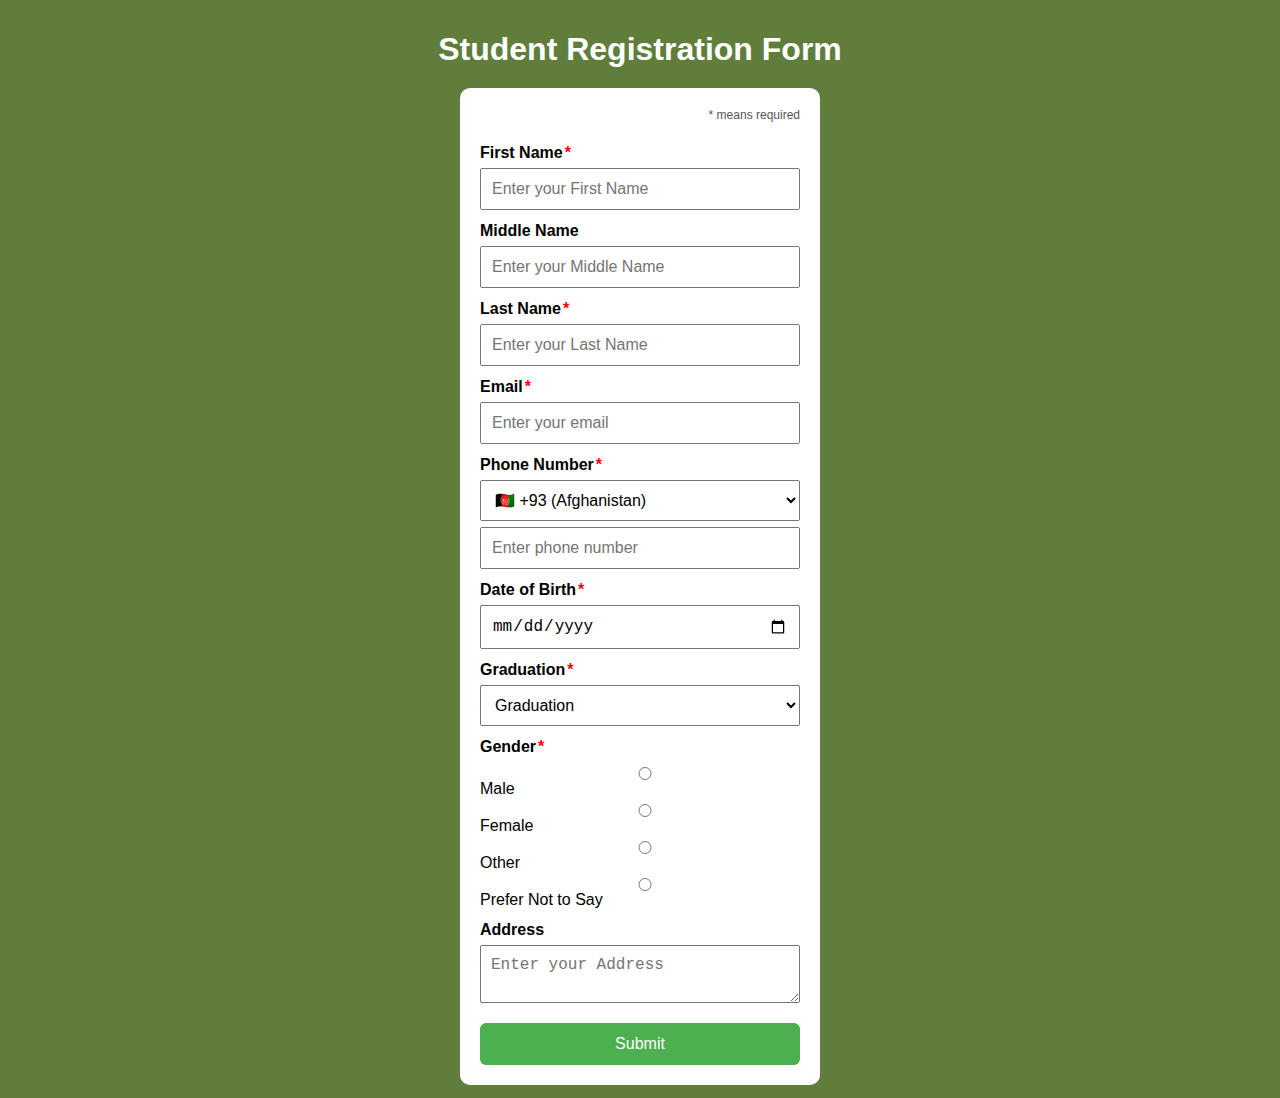
<file: index.html>
<!DOCTYPE html>
<html lang="en">
<head>
    <meta name="viewport" content="width=device-width, initial-scale=1.0">
    <title>Student Registration Form</title>
    <link rel="stylesheet" href="style.css">
</head>

<body>

<h1>Student Registration Form</h1>


<form class="registration-form">
    <div class="disclaimer"><span class="required">*</span> means required</div>

<label>First Name<span class="required">*</span></label>
<input type="text"  placeholder="Enter your First Name" required>

<label>Middle Name</label>
<input type="text"  placeholder="Enter your Middle Name" Optional>

<label>Last Name<span class="required">*</span></label>
<input type="text"  placeholder="Enter your Last Name" required>

<label>Email<span class="required">*</span></label>
<input type="email"  placeholder="Enter your email" required>

<label>Phone Number<span class="required">*</span></label>

<div class="phone-container">
    <select name="country-code" required>
       +1 (USA)</option>
        <option value="+93">🇦🇫 +93 (Afghanistan)</option>
        <option value="+355">🇦🇱 +355 (Albania)</option>
        <option value="+213">🇩🇿 +213 (Algeria)</option>
        <option value="+376">🇦🇩 +376 (Andorra)</option>
        <option value="+244">🇦🇴 +244 (Angola)</option>
        <option value="+54">🇦🇷 +54 (Argentina)</option>
        <option value="+374">🇦🇲 +374 (Armenia)</option>
        <option value="+61">🇦🇺 +61 (Australia)</option>
        <option value="+43">🇦🇹 +43 (Austria)</option>
        <option value="+994">🇦🇿 +994 (Azerbaijan)</option>

        <option value="+973">🇧🇭 +973 (Bahrain)</option>
        <option value="+880">🇧🇩 +880 (Bangladesh)</option>
        <option value="+32">🇧🇪 +32 (Belgium)</option>
        <option value="+55">🇧🇷 +55 (Brazil)</option>
        <option value="+359">🇧🇬 +359 (Bulgaria)</option>

        <option value="+1">🇨🇦 +1 (Canada)</option>
        <option value="+86">🇨🇳 +86 (China)</option>
        <option value="+57">🇨🇴 +57 (Colombia)</option>
        <option value="+385">🇭🇷 +385 (Croatia)</option>
        <option value="+420">🇨🇿 +420 (Czech Republic)</option>

        <option value="+45">🇩🇰 +45 (Denmark)</option>
        <option value="+20">🇪🇬 +20 (Egypt)</option>
        <option value="+372">🇪🇪 +372 (Estonia)</option>
        <option value="+358">🇫🇮 +358 (Finland)</option>
        <option value="+33">🇫🇷 +33 (France)</option>
        <option value="+49">🇩🇪 +49 (Germany)</option>
        <option value="+30">🇬🇷 +30 (Greece)</option>
        <option value="+852">🇭🇰 +852 (Hong Kong)</option>
        <option value="+36">🇭🇺 +36 (Hungary)</option>

        <option value="+91">🇮🇳 +91 (India)</option>
        <option value="+62">🇮🇩 +62 (Indonesia)</option>
        <option value="+98">🇮🇷 +98 (Iran)</option>
        <option value="+964">🇮🇶 +964 (Iraq)</option>
        <option value="+353">🇮🇪 +353 (Ireland)</option>
        <option value="+972">🇮🇱 +972 (Israel)</option>
        <option value="+39">🇮🇹 +39 (Italy)</option>
        <option value="+81">🇯🇵 +81 (Japan)</option>
        <option value="+962">🇯🇴 +962 (Jordan)</option>

        <option value="+254">🇰🇪 +254 (Kenya)</option>
        <option value="+965">🇰🇼 +965 (Kuwait)</option>
        <option value="+856">🇱🇦 +856 (Laos)</option>
        <option value="+961">🇱🇧 +961 (Lebanon)</option>
        <option value="+60">🇲🇾 +60 (Malaysia)</option>
        <option value="+52">🇲🇽 +52 (Mexico)</option>
        <option value="+212">🇲🇦 +212 (Morocco)</option>

        <option value="+31">🇳🇱 +31 (Netherlands)</option>
        <option value="+64">🇳🇿 +64 (New Zealand)</option>
        <option value="+234">🇳🇬 +234 (Nigeria)</option>
        <option value="+47">🇳🇴 +47 (Norway)</option>

        <option value="+92">🇵🇰 +92 (Pakistan)</option>
        <option value="+63">🇵🇭 +63 (Philippines)</option>
        <option value="+48">🇵🇱 +48 (Poland)</option>
        <option value="+351">🇵🇹 +351 (Portugal)</option>
        <option value="+974">🇶🇦 +974 (Qatar)</option>

        <option value="+7">🇷🇺 +7 (Russia)</option>
        <option value="+966">🇸🇦 +966 (Saudi Arabia)</option>
        <option value="+65">🇸🇬 +65 (Singapore)</option>
        <option value="+27">🇿🇦 +27 (South Africa)</option>
        <option value="+82">🇰🇷 +82 (South Korea)</option>
        <option value="+34">🇪🇸 +34 (Spain)</option>
        <option value="+94">🇱🇰 +94 (Sri Lanka)</option>
        <option value="+46">🇸🇪 +46 (Sweden)</option>
        <option value="+41">🇨🇭 +41 (Switzerland)</option>

        <option value="+66">🇹🇭 +66 (Thailand)</option>
        <option value="+90">🇹🇷 +90 (Turkey)</option>
        <option value="+971">🇦🇪 +971 (UAE)</option>
        <option value="+44">🇬🇧 +44 (UK)</option>
        <option value="+598">🇺🇾 +598 (Uruguay)</option>
        <option value="+58">🇻🇪 +58 (Venezuela)</option>
        <option value="+84">🇻🇳 +84 (Vietnam)</option>
        <option value="+263">🇿🇼 +263 (Zimbabwe)</option>
    </select>

    <input type="tel" placeholder="Enter phone number" required>
</div>


<label>Date of Birth<span class="required">*</span></label>
<input type="date"  placeholder="MM/DD/YYYY" required>

<label>Graduation<span class="required">*</span></label>
<select required>
    <option value="">Graduation</option>
    <option>Bachelor's Degree</option>
    <option>Master's Degree</option>
    <option>Associate's Degree</option>
    <option>Doctoral Degree</option>
    <option>School</option>
</select>

<label>Gender<span class="required">*</span></label>
<div class="gender">
    <input type="radio" name="gender"> Male
     <input type="radio" name="gender"> Female
      <input type="radio" name="gender"> Other
      <input type="radio" name="gender"> Prefer Not to Say
</div>

<label>Address</label>
<textarea placeholder="Enter your Address"></textarea>

<a href="succes.html" class="submit-btn">Submit</a>



</form>

</body>


</html>
</file>
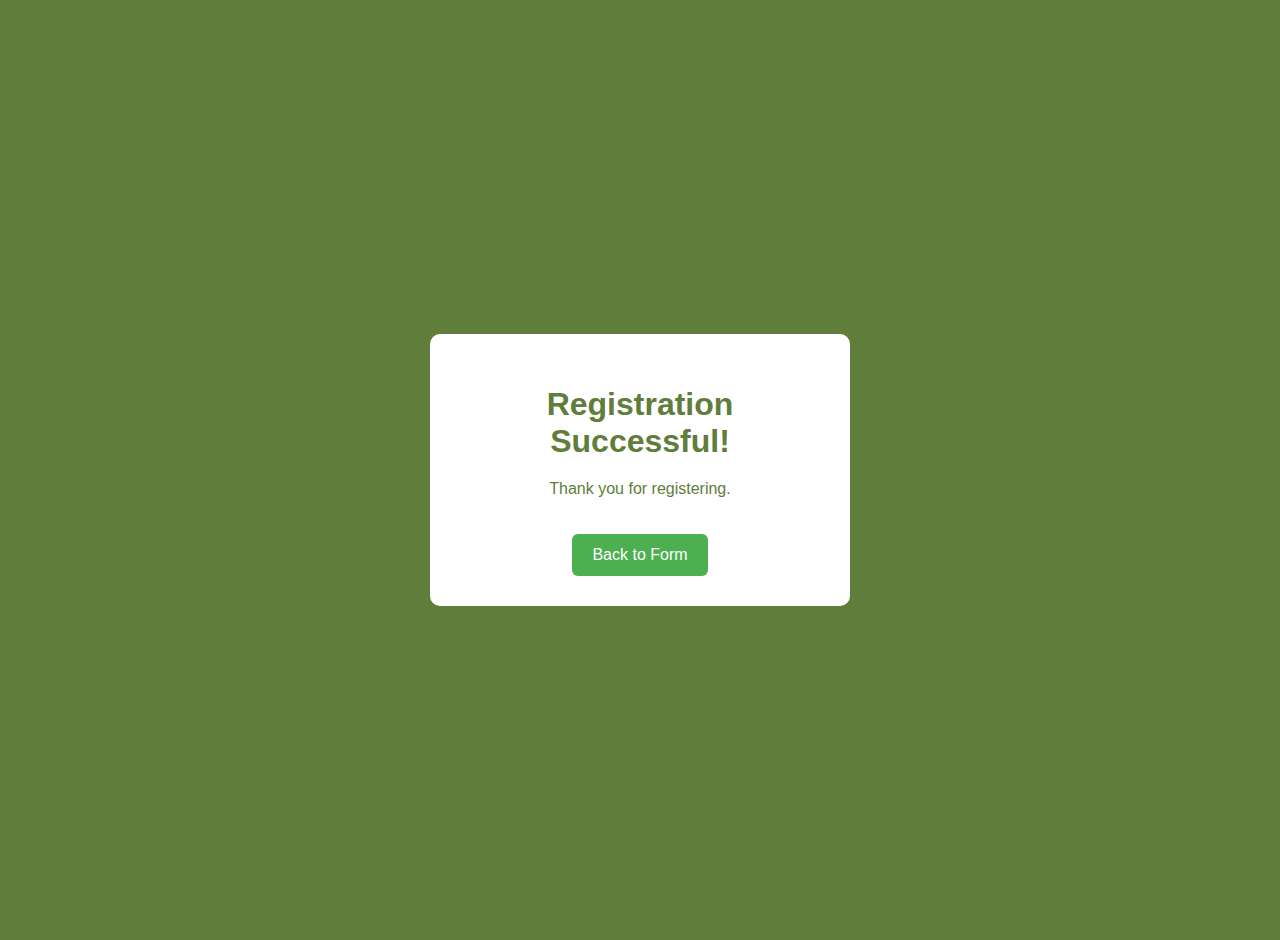
<file: succes.html>
<!DOCTYPE html>
<html lang="en">
<head>
    <meta name="viewport" content="width=device-width, initial-scale=1.0">
    <title>Registration Successful</title>
    <style>
        body {
            margin: 0;
            min-height: 100vh;
            display: flex;
            flex-direction: column;
            align-items: center;
            justify-content: center;
            background-color: #607d3b;
            font-family: Arial, sans-serif;
            color: white;
            text-align: center;
            padding: 20px;
        }

        .success-box {
            background-color: white;
            color: #607d3b;
            padding: 30px;
            border-radius: 10px;
            max-width: 360px;
            width: 100%;
        }

        .success-box h1 {
            margin-bottom: 20px;
        }

        .success-box a {
            display: inline-block;
            margin-top: 20px;
            padding: 12px 20px;
            background-color: #4CAF50;
            color: white;
            text-decoration: none;
            border-radius: 6px;
        }
    </style>
</head>
<body>
    <div class="success-box">
        <h1>Registration Successful!</h1>
        <p>Thank you for registering.</p>
        <a href="index.html">Back to Form</a>
    </div>
</body>
</html>
</file>
<file: style.css>
* {
    box-sizing: border-box;
}

body {
    margin: 0;
    min-height: 100vh;

    display: flex;
    flex-direction: column;
    align-items: center;
    justify-content: center;

    background-color: #607d3b;
    font-family: Arial, sans-serif;
    padding: 10px; /* prevents edge touching on small screens */
}

h1 {
    color: white;
    text-align: center;
    margin-bottom: 20px;
}

/* FORM CONTAINER */
.registration-form {
    background-color: white;
    width: 100%;
    max-width: 360px;   /* mobile + desktop friendly */
    padding: 20px;
    border-radius: 10px;

    display: flex;
    flex-direction: column;
}

/* LABELS */
.registration-form label {
    margin-top: 12px;
    font-weight: bold;
}

/* INPUTS */
.registration-form input,
.registration-form select,
.registration-form textarea,
.registration-form button {
    width: 100%;
    margin-top: 6px;
    padding: 10px;
    font-size: 16px; /* prevents zoom on iOS */
}

/* GENDER SECTION */
.gender {
    display: flex;
    flex-direction: column;
    margin-top: 5px;
}

/* BUTTON */
button {
    margin-top: 20px;
    background-color: #4CAF50;
    color: white;
    border: none;
    cursor: pointer;
    font-size: 16px;
    padding: 12px;
    border-radius: 6px;
}

/* SMALL PHONES (Optional Extra Safety) */
@media (max-width: 360px) {
    h1 {
        font-size: 22px;
    }

    .registration-form {
        padding: 15px;
    }
}
/* Disclaimer text */
.registration-form .disclaimer {
    align-self: flex-end;   /* pushes it to the right */
    font-size: 12px;
    color: #555;
    margin-bottom: 10px;
}
/* Styles for the required * only */
.registration-form label .required {
    color: red;
    margin-left: 2px; /* small space after label text */
    font-weight: bold;
}

.submit-btn {
    display: block;
    width: 100%;
    text-align: center;
    padding: 12px;
    margin-top: 20px;
    background-color: #4CAF50;
    color: white;
    text-decoration: none;
    border-radius: 6px;
    font-size: 16px;
    cursor: pointer;
}
</file>
